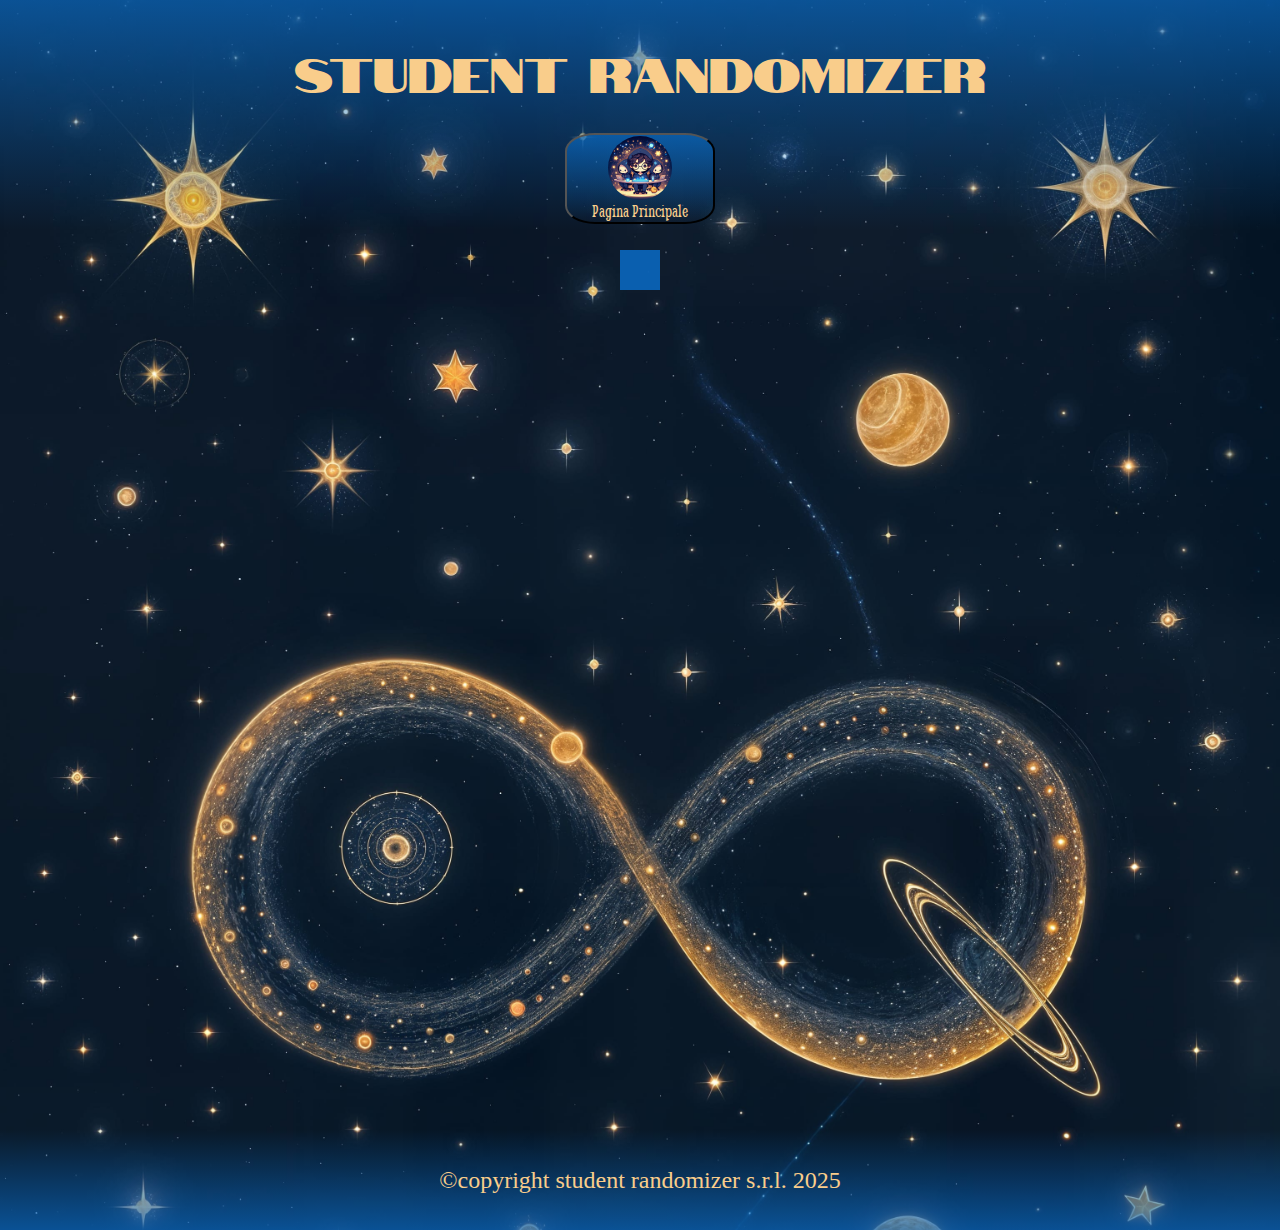
<file: edit-student.html>
<!DOCTYPE html>
<html lang="en">

<head>
    <meta charset="UTF-8">
    <meta name="viewport" content="width=device-width, initial-scale=1.0">
    <title>Student Randomizer</title>
    <link rel="stylesheet" href="style.css">
    <!-- <base href="/studentRandomizerWeb/"> -->
</head>

<body class="no-margin">

    <header>
        <h1 class="head notable-regular">Student Randomizer</h1>
        <div>
            <a href="./index.html"><button onclick=""><div class="mother">
                <img class="logo" src="./assets/avatar_group3.jpg" alt="">Pagina Principale
            </div></button></a>          
        </div>

    </header>

    <main>
        <div id="edit-container" class="ancestor-container ">
            <form id="edit-student-form" class="student-form">

    
            </form>

            <dialog id="dialog">
            </dialog>
        </div>
    </main>

    <footer>
        <span class="foot">©copyright student randomizer s.r.l. 2025</span>
    </footer>

</body>
<script type="module" src="./src/edit.js"></script>

</html>
</file>
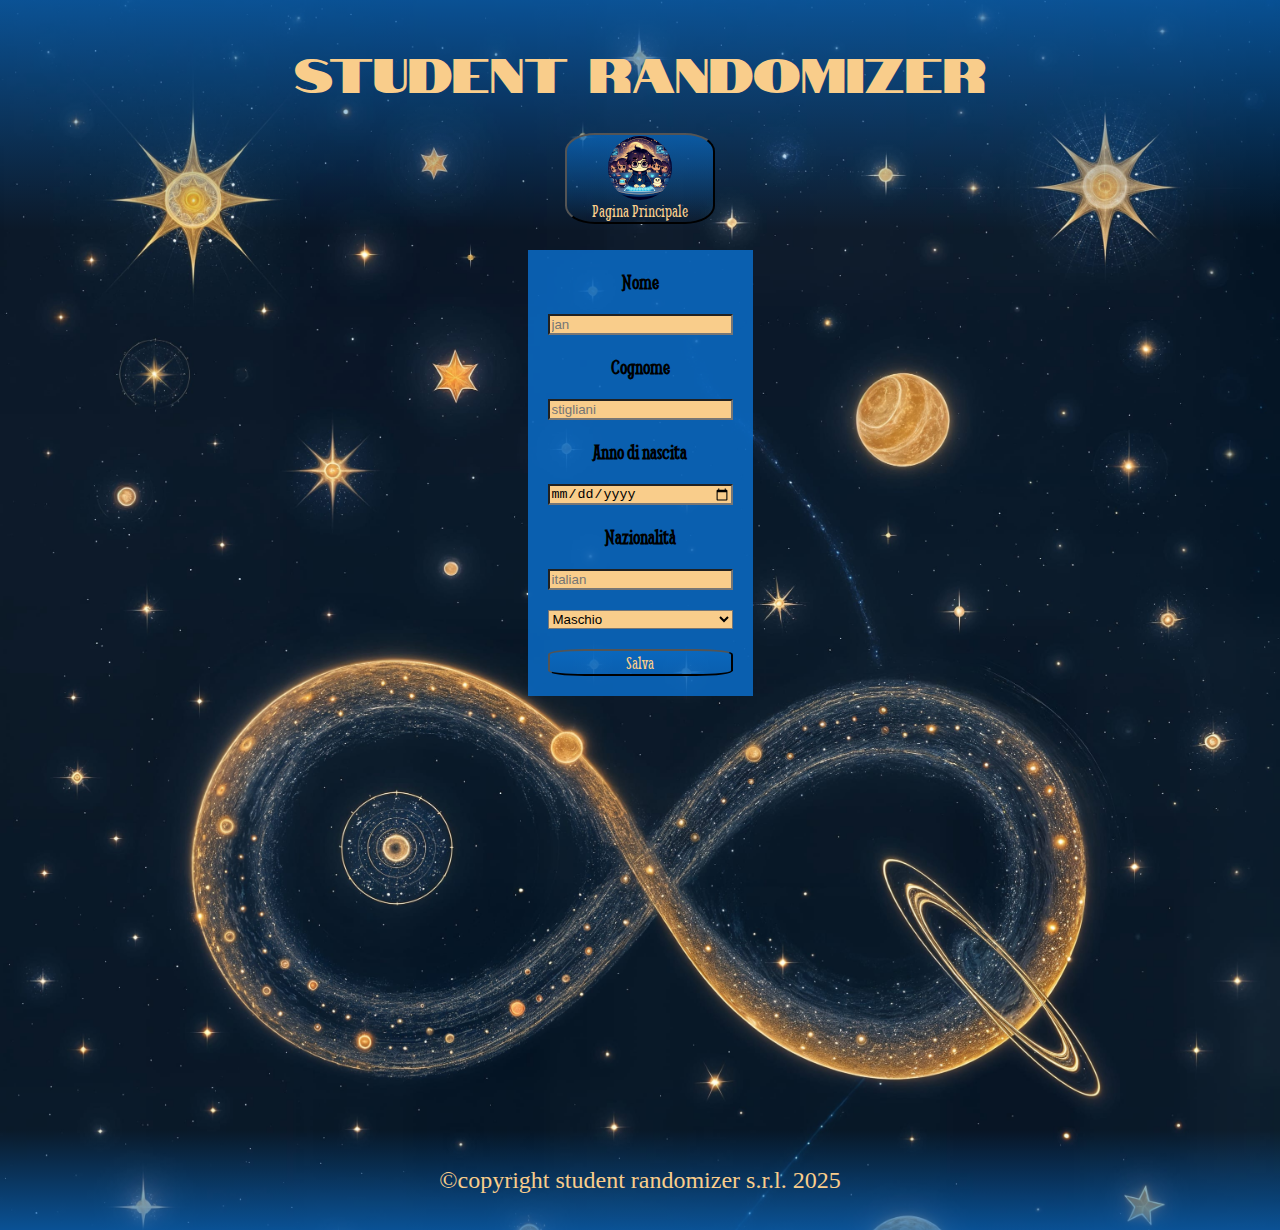
<file: newStudent.html>
<!DOCTYPE html>
<html lang="en">

<head>
    <meta charset="UTF-8">
    <meta name="viewport" content="width=device-width, initial-scale=1.0">
    <title>Student Randomizer</title>
    <link rel="stylesheet" href="style.css">
    <!-- <base href="/studentRandomizerWeb/"> -->
</head>

<body class="no-margin">

    <header>
        <h1 class="head notable-regular">Student Randomizer</h1>
        <div>
            <a href="./index.html"><button onclick=""><div class="mother">
                <img class="logo" src="./assets/avatar_group2.jpg" alt="">Pagina Principale
            </div></button></a>          
        </div>

    </header>

    <main>
        <div id="students-container" class="ancestor-container ">
            <form id="student-form" class="student-form">
                
                    <label for="id-name">Nome</label>
                    <input type="text" name="name" id="id-name" placeholder="jan">
                
                    <label for="id-surname">Cognome</label>
                    <input type="text" name="surname" id="id-surname" placeholder="stigliani">
                
                    <label for="id-date">Anno di nascita</label>
                    <input type="date" name="date" id="id-date">
                
                    <label for="id-nationality">Nazionalità</label>
                    <input type="text" name="nationality" id="id-nationality" placeholder="italian">
               
                <select name="gender" id="id-gender">
                    <option value="M">Maschio</option>
                    <option value="O">Other</option>
                    <option value="F">Female</option>
                </select>

                <button type="submit">Salva</button>
            </form>
        </div>
    </main>

    <footer>
        <span class="foot">©copyright student randomizer s.r.l. 2025</span>
    </footer>

</body>
<script type="module" src="./src/form.js"></script>

</html>
</file>
<file: style.css>
@import url('https://fonts.googleapis.com/css2?family=Notable&display=swap');
@import url('https://fonts.googleapis.com/css2?family=Notable&family=Smythe&display=swap');

h3 {
    display: inline;
    align-self: center;
    font-size: 1.7rem;
    font-weight: bold;
}

span {
    align-self: center;
}

body {
    background-image: url(./assets/background-alternativo.jpg);
    background-size: cover;
}

main {
    font-family: "Smythe", system-ui;
    font-weight: 400;
    font-style: normal;
    font-size: 1.3rem;
    min-height: 100vh;
}

header {
    height: 230px;
    background: rgba(7, 5, 40, 0.264);
    background: linear-gradient(0deg, rgba(7, 5, 40, 0) 0%, rgba(10, 106, 194, 0.701) 100%);
    display: flex;
    flex-direction: column;
    flex-wrap: wrap;
    justify-content: center;
    align-items: center;
}

footer {
    height: 100px;
    background: rgba(7, 5, 40, 0.264);
    background: linear-gradient(0deg, rgba(10, 105, 194, 0.701) 0%, rgba(7, 5, 40, 0) 100%);
    display: flex;
    justify-content: center;
    align-items: center;
}

dialog{
    min-width: 200px;
    border-radius: 20%;
    background: rgba(7, 5, 40, 0.264);
    background: linear-gradient(0deg, rgba(7, 5, 40, 0.555) 0%, rgba(10, 105, 194, 0.999) 100%);
    font-family: "Smythe", system-ui;
    font-weight: 400;
    font-style: normal;
    font-size: large;
    color: #f9cd8b;
}

.head {
    color: #f9cd8b;
    font-size: 3rem;
}

.foot {
    color: #f9cd8b;
    font-size: x-large;
}

.mother {
    display: flex;
    flex-direction: column;
}

.father {
    display: flex;
    flex-wrap: wrap;
}

.ancestor-container {
    display: flex;
    flex-wrap: wrap;
    flex-direction: column;
    row-gap: 30px;
    justify-content: center;
    align-items: center;
}

.no-margin {
    margin: 0px;
}

.avatar-container {
    margin-right: 20px;
}

.avatar {
    width: 200px;
    border-radius: 50%;
    box-shadow: 6px 6px 1px 1px #44404038;
}

.notable-regular {
    font-family: "Notable", sans-serif;
    font-weight: 400;
    font-style: normal;
}

.logo {
    width: 64px;
    justify-self: center;
    align-self: center;
    border-radius: 50%;
}

button {
    min-width: 150px;
    border-radius: 20%;
    background: rgba(7, 5, 40, 0.264);
    background: linear-gradient(0deg, rgba(7, 5, 40, 0) 0%, rgba(10, 106, 194, 0.701) 100%);
    font-family: "Smythe", system-ui;
    font-weight: 400;
    font-style: normal;
    font-size: large;
    color: #f9cd8b;
}

button:hover{
    background: linear-gradient(0deg, rgba(22, 13, 196, 0) 0%, rgba(152, 177, 201, 0.701) 100%);
}

.external-container {
    display: flex;
    flex-wrap: wrap;
    justify-content: space-evenly;
    margin-bottom: 20px;
    margin-top: 20px;
    width: 100%;
}

.student-container {
    display: flex;
    justify-content: space-evenly;
    align-items: center;
    box-shadow: 10px 10px 1px 1px #fff3f35e;
    border-style: solid;
    border-width: 2px;
    border-color: #fff3f35e;
    border-radius: 12px;
    padding: 12px;
    width: 30%;
    margin: 20px;
    box-sizing: border-box;
    background-color: #F5F5F5;
}

.information-container {
    display: flex;
    flex-direction: column;
    justify-content: center;
}

.divider {
    width: 80%;
    height: 5px;
    background: rgba(7, 5, 40, 0.264);
    background: linear-gradient(270deg, rgba(7, 5, 40, 0.462) 0%, rgba(10, 106, 194, 0.701) 100%);
    border-radius: 50%;
}

.student-form{
    margin: 20px;
    text-align: center;
    background-color: rgba(10, 105, 194, 0.879);
    display: flex;
    flex-direction: column;
    gap: 20px;
    padding: 20px;
    font-weight: 700;
}

input, select {
    background-color: #f9cd8b;
    color: black;
}

.settings-button{
    min-width: 30px;
    color: black;
    font-weight: 700;
}

.dialog-btn{
    min-width: 30px;
    font-weight: 700;
    margin-left: 20px;
}

@media (max-width: 800px) {
    header {
        height: auto;
        padding: 20px;
    }

    header h1 {
        width: 100%;
        text-align: center;
        font-size: 1.8rem;
        word-wrap: break-word;
    }

    button {
        width: 100%;
        font-size: medium;
        margin: 5px 0;
    }

    .external-container {
        flex-direction: column;
        align-items: center;
    }

    .student-container {
        width: 99%;
        margin: 10px 0;
    }

    .divider {
        width: 99%;
    }
}
</file>
